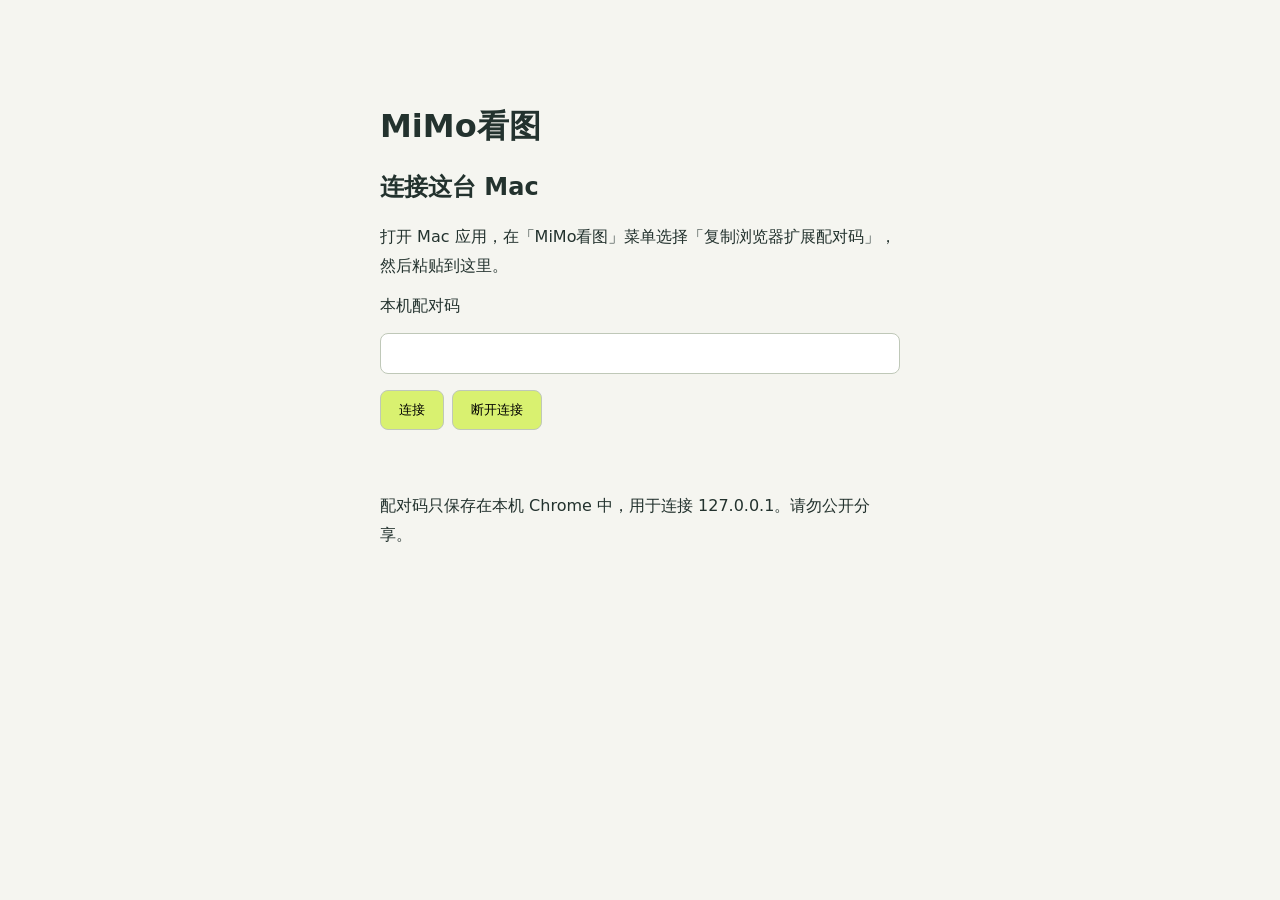
<file: extension/options.html>
<!doctype html><html lang="zh-CN"><head><meta charset="utf-8"><title>MiMo看图 · 连接此 Mac</title><style>body{margin:60px auto;max-width:520px;padding:24px;background:#f5f5f0;color:#23322e;font:16px system-ui}input{box-sizing:border-box;width:100%;padding:12px;margin:16px 0;border:1px solid #bfc8b8;border-radius:8px}button{padding:10px 18px;border:1px solid #bfc8b8;border-radius:8px;cursor:pointer;background:#d9f170;margin-right:8px}p{line-height:1.8}#status{min-height:30px}</style></head><body><h1>MiMo看图</h1><h2>连接这台 Mac</h2><p>打开 Mac 应用，在「MiMo看图」菜单选择「复制浏览器扩展配对码」，然后粘贴到这里。</p><label for="token">本机配对码</label><input id="token" type="password" autocomplete="off" spellcheck="false"><button id="connect">连接</button><button id="disconnect">断开连接</button><p id="status" role="status"></p><p>配对码只保存在本机 Chrome 中，用于连接 127.0.0.1。请勿公开分享。</p><script src="options.js"></script></body></html>
</file>
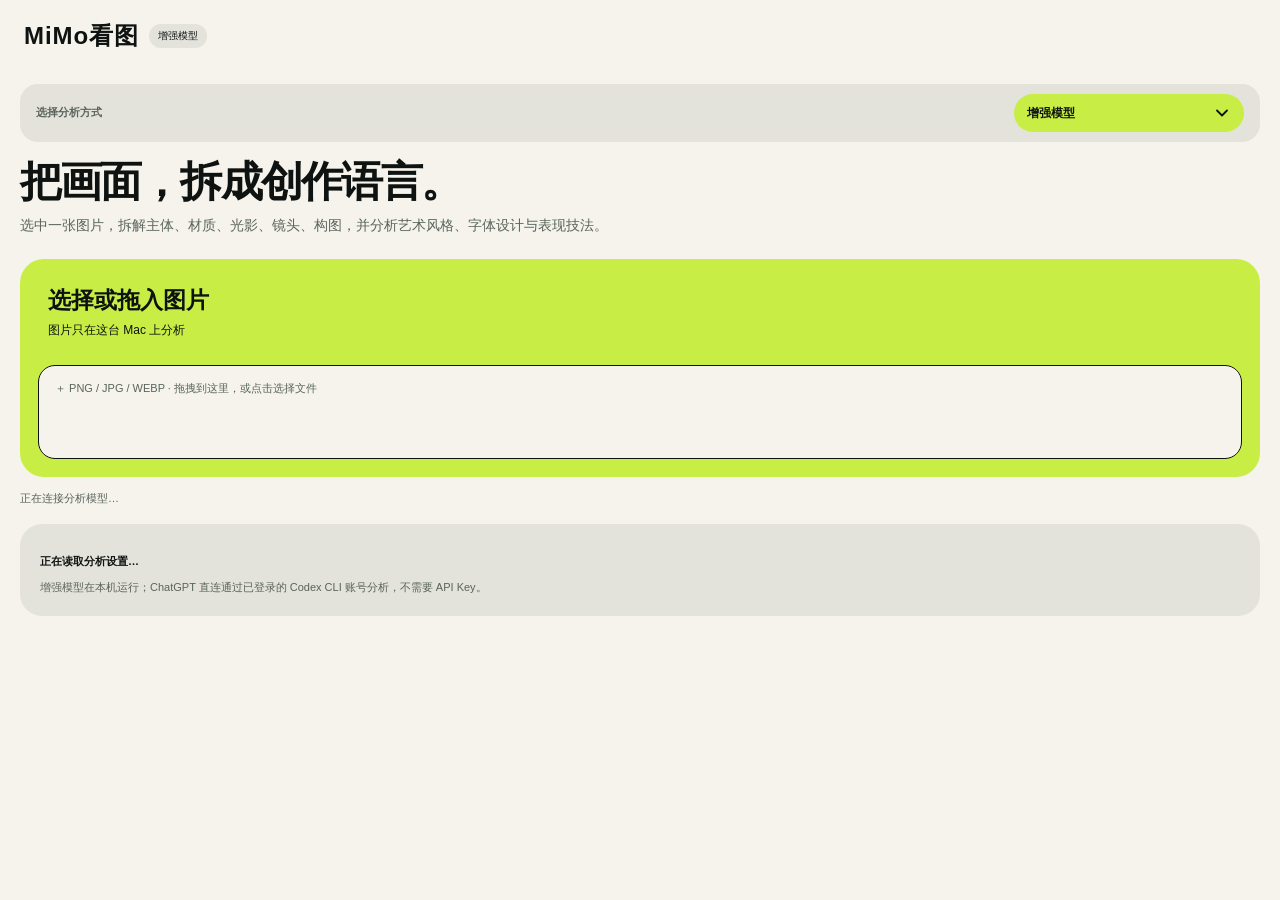
<file: extension/sidepanel.html>
<!doctype html><html lang="zh-CN"><head><meta charset="utf-8"><meta name="viewport" content="width=device-width,initial-scale=1"><title>MiMo看图 · 图片分析</title><link rel="stylesheet" href="ui.css"></head><body><main id="inspector"></main><script src="ui.js"></script><script src="sidepanel.js"></script></body></html>
</file>
<file: extension/ui.css>
:host{all:initial;display:block;color-scheme:light;font-family:-apple-system,BlinkMacSystemFont,"PingFang SC",sans-serif;color:#23322e;font-size:14px}*{box-sizing:border-box}body{margin:0;background:#f5f5f0;color:#23322e;font:14px -apple-system,BlinkMacSystemFont,"PingFang SC",sans-serif}.ii-shell{background:#f5f5f0;border:1px solid #d9ded4;border-radius:18px;overflow:hidden;box-shadow:0 18px 55px #12292126;min-width:300px;max-height:100vh;display:flex;flex-direction:column}.ii-head{padding:16px 18px 12px;display:flex;align-items:center;gap:10px;background:#fffefa;border-bottom:1px solid #e4e7df;user-select:none}.ii-brand{font-weight:700;font-size:20px;letter-spacing:1px}.ii-badge{font-size:10px;color:#387057;background:#e7f0e6;border-radius:12px;padding:4px 7px}.ii-space{flex:1}.ii-icon{border:0!important;background:transparent!important;font-size:18px;padding:3px 6px!important;color:#6b756f}.ii-body{overflow:auto;padding:18px;scrollbar-width:thin}.ii-intro{font-size:22px;line-height:1.5;font-weight:650;margin:8px 0}.ii-muted{font-size:12px;color:#738078;line-height:1.7;margin:5px 0 16px}.ii-drop{padding:27px 14px;text-align:center;border:1px dashed #adbba8;border-radius:12px;background:#eef1e9;cursor:pointer;line-height:1.8}.ii-drop strong{display:block;font-size:15px}.ii-drop.drag{border-color:#37745c;background:#ddebdc}.ii-actions{display:flex;gap:8px;flex-wrap:wrap;margin:12px 0}.ii-shell button{font-family:inherit;border:1px solid #cfd8c9;background:#fffefa;color:#375b48;padding:8px 12px;border-radius:8px;cursor:pointer;font-size:12px;line-height:1.3}.ii-shell button:hover{background:#e5eddc}.ii-shell button:focus-visible{outline:2px solid #36805a;outline-offset:2px}.ii-shell button:disabled{opacity:.45;cursor:default}.ii-shell button.ii-primary{background:#315d49;color:white;border-color:#315d49}.ii-preview{display:flex;gap:12px;align-items:center;margin:0 0 15px}.ii-preview img{width:86px;height:86px;object-fit:contain;background:#e7e9e2;border-radius:9px}.ii-name{font-weight:600;overflow-wrap:anywhere;font-size:13px;line-height:1.5}.ii-status{font-size:12px;line-height:1.6;margin-top:5px;color:#66806a}.ii-error{background:#fff0e7;color:#965233;padding:12px;border-radius:9px;font-size:12px;line-height:1.7;white-space:pre-wrap}.ii-card{margin:10px 0;padding:14px;background:#fffefa;border:1px solid #e0e4da;border-radius:12px}.ii-card-head{display:flex;align-items:center;justify-content:space-between;gap:12px;margin-bottom:8px}.ii-card h3{margin:0;font-size:13px;color:#375d48}.ii-card p{white-space:pre-wrap;line-height:1.85;margin:0;font-size:13px;color:#37413b;overflow-wrap:anywhere;user-select:text}.ii-card button{padding:4px 8px;font-size:11px}.ii-card.ii-prompt{background:#e9efdf;border-color:#c9d6b8}.ii-foot{display:flex;gap:8px;flex-wrap:wrap;padding:12px 18px;background:#fffefa;border-top:1px solid #e0e4da}.ii-foot button{flex:1}.ii-hidden{display:none!important}.ii-health{font-size:11px;color:#7a8378;margin-top:14px;line-height:1.6}.ii-loading{display:inline-block;width:9px;height:9px;border-radius:50%;background:#66926d;margin-right:6px;animation:pulse 1s infinite alternate}@keyframes pulse{to{opacity:.2}}@media(prefers-reduced-motion:reduce){.ii-loading{animation:none}}body>.ii-shell{border-radius:0}.ii-shell.ii-collapsed .ii-body,.ii-shell.ii-collapsed .ii-foot{display:none}
body #inspector>.ii-shell{height:100vh;border-radius:0;box-shadow:none;border:0}body #inspector .ii-body{flex:1}

.ii-settings{margin:12px 0 16px;padding:13px;background:#fffefa;border:1px solid #e0e4da;border-radius:12px}.ii-setting-label{display:block;font-size:12px;font-weight:650;color:#375d48;line-height:1.8}.ii-select,.ii-key{display:block;width:100%;margin-top:5px;padding:9px 10px;border:1px solid #cfd8c9;border-radius:8px;background:#fff;color:#23322e;font:12px -apple-system,BlinkMacSystemFont,"PingFang SC",sans-serif}.ii-settings-status,.ii-settings-note{margin:8px 0 0;font-size:11px;line-height:1.6;color:#6c796f}.ii-key-actions{display:flex;gap:8px;margin-top:8px}.ii-key-actions button{flex:1}.ii-key::placeholder{color:#929b91}

.ii-provider-bar{margin:0 0 12px;padding:11px 13px;background:#eaf0e5;border:1px solid #d6e0d0;border-radius:10px}.ii-provider-bar .ii-setting-label{font-size:12px}.ii-provider-bar .ii-select{min-height:38px;margin-top:4px}.ii-home{width:100%;margin:0 0 12px;font-weight:600!important}
.ii-custom-api{display:grid;gap:8px;margin-top:12px;padding-top:12px;border-top:1px solid #d6e0d0}.ii-custom-api .ii-setting-label{font-size:11px}.ii-custom-api .ii-key{margin-top:3px}.ii-custom-api .ii-settings-note{margin:0}.ii-custom-api .ii-key-actions{margin-top:0}
.ii-setup{display:grid;gap:9px;margin:0 0 14px;padding:15px;background:#f3f6ed;border:1px solid #cbdac1;border-radius:12px}.ii-setup h2{margin:0;color:#315d49;font-size:16px}.ii-setup .ii-settings-note{margin:0}.ii-setup-detail,.ii-setup-recommendation{font-size:12px;line-height:1.65;color:#405448;background:#fffefa;border-radius:8px;padding:9px}.ii-setup-recommendation{color:#315d49}.ii-setup-codex{display:grid;grid-template-columns:minmax(0,1fr) auto auto;gap:7px;align-items:center;padding-top:4px}.ii-setup-codex .ii-settings-note{margin:0}.ii-setup-codex button{padding:6px 9px;font-size:11px}.ii-secondary{background:#fffefa!important;border-color:#b9cdb5!important;color:#315d49!important}
.ii-codex-tools{display:grid;grid-template-columns:minmax(0,1fr) auto auto;gap:7px;align-items:center;margin-top:10px;padding-top:10px;border-top:1px solid #d6e0d0}.ii-codex-tools .ii-settings-note{margin:0}.ii-codex-tools button{padding:6px 9px;font-size:11px}
.ii-chatgpt-panel{display:grid;gap:9px;margin:12px 0;padding:14px;background:#eef3e8;border:1px solid #d5e0cd;border-radius:12px}.ii-chatgpt-panel h3{margin:0;font-size:14px;color:#315d49}.ii-chatgpt-panel .ii-settings-note{margin:0}.ii-chatgpt-response{width:100%;min-height:130px;resize:vertical;padding:10px;border:1px solid #cfd8c9;border-radius:8px;background:#fffefa;color:#23322e;font:12px/1.6 -apple-system,BlinkMacSystemFont,"PingFang SC",sans-serif}.ii-chatgpt-start{flex:1 1 100%!important}

.ii-workspace{display:grid;grid-template-columns:220px minmax(0,1fr);gap:18px;align-items:start}.ii-main{min-width:0}.ii-history{position:sticky;top:0;max-height:calc(100vh - 110px);overflow:auto;padding:12px;background:#eef1e9;border:1px solid #dce3d6;border-radius:12px}.ii-history-head{display:flex;justify-content:space-between;align-items:center;gap:8px;margin-bottom:9px}.ii-history-head h2{margin:0;font-size:13px;color:#315d49}.ii-history-count{font-size:10px;color:#718074}.ii-history-list{display:grid;gap:6px}.ii-history-item{display:grid!important;gap:4px;width:100%;text-align:left;padding:9px!important;border-color:transparent!important;background:#fffefa!important}.ii-history-item:hover,.ii-history-item.ii-selected{border-color:#a8bda3!important;background:#e5eddc!important}.ii-history-title{font-size:11px;font-weight:650;line-height:1.45;overflow-wrap:anywhere}.ii-history-meta{font-size:9px;color:#778278;line-height:1.4}.ii-history-empty{margin:0;padding:8px;font-size:10px;line-height:1.6;color:#788177}.ii-home{margin-top:0}
@media(max-width:680px){.ii-workspace{grid-template-columns:minmax(0,1fr);gap:10px}.ii-history{position:static;max-height:none;padding:9px}.ii-history-head{margin-bottom:6px}.ii-history-list{display:flex;overflow-x:auto;gap:6px;padding-bottom:2px}.ii-history-item{flex:0 0 145px;width:145px}.ii-history-empty{flex:0 0 100%}.ii-body{padding:12px}.ii-provider-bar{margin-bottom:10px}}
.ii-tabs{display:flex;align-items:end;gap:3px;padding:7px 12px 0;background:#e9ede6;border-bottom:1px solid #d9ded4}.ii-tab{display:inline-flex!important;align-items:center;gap:7px;border:1px solid transparent!important;border-bottom:0!important;border-radius:9px 9px 0 0!important;background:transparent!important;color:#68766d!important;padding:8px 13px!important;font-size:12px!important}.ii-tab:hover{background:#f0f2ed!important}.ii-tab.ii-active{background:#f5f5f0!important;border-color:#d9ded4!important;color:#315d49!important;font-weight:650}.ii-tab-count{display:inline-flex;min-width:18px;height:18px;align-items:center;justify-content:center;padding:0 5px;border-radius:10px;background:#dfe7da;color:#46644f;font-size:10px}.ii-workspace{display:block;min-width:0}.ii-history{position:static;max-height:none;overflow:auto;padding:13px;background:#eef1e9;border:1px solid #dce3d6;border-radius:12px}.ii-history-list{display:grid;max-height:none;overflow:visible}.ii-history-item{width:100%;flex:initial}.ii-history-empty{flex:initial}
/* Figma redesign overrides begin */
+/* Figma redesign overrides */
:host,body{font-family:"Alibaba PuHuiTi","Alibaba PuHuiTi 2.0","Noto Sans SC","PingFang SC",-apple-system,BlinkMacSystemFont,sans-serif!important;color:#0e1311!important}
body{background:#f3f2ed!important;color:#0e1311!important}
.ii-shell{--canvas:#f3f2ed;--surface:#fbfaf6;--lime:#d5ff4f;--lime-soft:#e8ffa7;--ink:#0e1311;--muted:#616b63;--line:#d9dad1;--red:#d92e21;background:var(--surface)!important;color:var(--ink)!important;border-color:var(--line)!important;border-radius:26px!important;box-shadow:0 20px 60px rgba(14,19,17,.1)!important}
.ii-head{padding:20px 24px 14px!important;background:var(--surface)!important;border:0!important}.ii-brand{font-size:24px!important;color:var(--ink)!important;letter-spacing:.04em!important}.ii-badge{padding:5px 9px!important;color:var(--ink)!important;background:var(--canvas)!important;border-radius:999px!important}
.ii-body{padding:18px 20px 20px!important;background:var(--surface)!important}.ii-native-body{display:grid!important;grid-template-columns:178px minmax(0,1fr)!important;gap:22px!important;padding:20px 24px 18px!important}.ii-native-body>.ii-app-rail{grid-column:1!important}.ii-native-body>.ii-workspace{grid-column:2!important;min-width:0!important}.ii-workspace{display:block!important;min-width:0!important}
.ii-app-rail{display:flex!important;flex-direction:column!important;min-height:100%!important;padding:22px 14px!important;background:var(--canvas)!important;border:0!important;border-radius:22px!important}.ii-rail-brand{display:grid!important;gap:5px!important;padding:0 10px!important}.ii-rail-brand strong{font-size:24px!important;line-height:1!important}.ii-rail-brand span{color:var(--muted)!important;font-size:9px!important}.ii-rail-nav{display:grid!important;gap:7px!important;margin-top:34px!important}.ii-rail-item{display:flex!important;align-items:center!important;justify-content:space-between!important;width:100%!important;min-height:44px!important;padding:11px 12px!important;color:var(--ink)!important;font-size:13px!important;text-align:left!important;background:transparent!important;border:0!important;border-radius:14px!important}.ii-rail-item.ii-active{font-weight:700!important;background:var(--lime)!important}.ii-rail-count{display:inline-flex!important;align-items:center!important;justify-content:center!important;min-width:24px!important;height:22px!important;padding:0 6px!important;background:var(--surface)!important;border-radius:999px!important;font-size:10px!important}.ii-rail-section{display:flex!important;justify-content:space-between!important;gap:8px!important;margin:28px 10px 0!important;color:var(--muted)!important;font-size:10px!important;font-weight:700!important}.ii-rail-hint{font-size:9px!important;font-weight:400!important}.ii-rail-spacer{flex:1!important}.ii-rail-footer{padding:0 10px!important;color:var(--muted)!important;font-size:10px!important}
.ii-tabs{display:flex!important;align-items:center!important;gap:4px!important;padding:0 18px 12px!important;background:var(--surface)!important;border:0!important}.ii-tab{display:inline-flex!important;align-items:center!important;justify-content:center!important;gap:7px!important;min-height:36px!important;padding:8px 15px!important;color:var(--muted)!important;font-size:12px!important;background:var(--canvas)!important;border:1px solid transparent!important;border-radius:999px!important}.ii-tab.ii-active{color:#fff!important;font-weight:700!important;background:var(--ink)!important}.ii-tab-count{display:inline-flex!important;align-items:center!important;justify-content:center!important;min-width:18px!important;height:18px!important;padding:0 5px!important;color:var(--ink)!important;background:var(--lime)!important;border-radius:999px!important;font-size:10px!important}
.ii-shell button{padding:10px 14px!important;color:var(--ink)!important;font-family:inherit!important;font-size:12px!important;line-height:1.25!important;background:var(--surface)!important;border:1px solid var(--line)!important;border-radius:999px!important}.ii-shell button:hover{background:#f0efe8!important}.ii-shell button.ii-primary{color:#fff!important;background:var(--ink)!important;border-color:var(--ink)!important}.ii-shell button.ii-secondary{color:var(--ink)!important;background:var(--surface)!important;border-color:var(--line)!important}
.ii-intro-wrap{min-width:0!important}.ii-intro{max-width:620px!important;margin:4px 0 10px!important;color:var(--ink)!important;font-size:clamp(28px,4vw,42px)!important;font-weight:700!important;letter-spacing:-.045em!important;line-height:1.05!important}.ii-intro-wrap>.ii-muted{max-width:620px!important;margin:0 0 22px!important;color:var(--muted)!important;font-size:14px!important;line-height:1.65!important}.ii-muted{color:var(--muted)!important}
.ii-drop{position:relative!important;min-height:218px!important;padding:28px 28px 112px!important;overflow:hidden!important;color:var(--ink)!important;text-align:left!important;background:var(--lime)!important;border:0!important;border-radius:24px!important}.ii-drop strong{display:block!important;margin-bottom:6px!important;font-size:23px!important;line-height:1.2!important}.ii-drop>.ii-muted{display:block!important;margin:0!important;color:var(--ink)!important;font-size:12px!important;line-height:1.55!important}.ii-drop::after{position:absolute!important;right:26px!important;bottom:24px!important;left:26px!important;display:flex!important;align-items:center!important;min-height:62px!important;padding:0 18px!important;color:var(--muted)!important;font-size:11px!important;white-space:pre!important;content:"＋    PNG / JPG / WEBP    ·    拖拽到这里，或点击选择文件"!important;background:var(--surface)!important;border:1px solid var(--ink)!important;border-radius:17px!important}.ii-drop.drag{background:var(--lime-soft)!important}.ii-actions{display:flex!important;flex-wrap:wrap!important;gap:8px!important;margin:14px 0 0!important}.ii-health{margin-top:13px!important;color:var(--muted)!important;font-size:11px!important}
.ii-main.ii-first-run{display:grid!important;grid-template-columns:minmax(0,1.35fr) minmax(246px,.8fr)!important;gap:20px!important;align-items:start!important}.ii-main.ii-first-run>.ii-provider-bar{grid-column:1/-1!important}.ii-main.ii-first-run>.ii-intro-wrap{grid-column:1!important;grid-row:2!important}.ii-main.ii-first-run>.ii-setup{grid-column:2!important;grid-row:2!important}.ii-main.ii-first-run>.ii-settings,.ii-main.ii-first-run>.ii-preview,.ii-main.ii-first-run>.ii-result-head,.ii-main.ii-first-run>.ii-chatgpt-panel,.ii-main.ii-first-run>.ii-error,.ii-main.ii-first-run>.ii-cards{grid-column:1/-1!important}
.ii-provider-bar{display:flex!important;align-items:center!important;min-height:58px!important;margin:0 0 18px!important;padding:10px 16px!important;background:var(--canvas)!important;border:0!important;border-radius:18px!important}.ii-provider-bar .ii-setting-label{display:flex!important;align-items:center!important;justify-content:space-between!important;width:100%!important;gap:14px!important;color:var(--muted)!important;font-size:11px!important;font-weight:700!important}.ii-select,.ii-key{display:block!important;width:100%!important;margin-top:5px!important;padding:10px 11px!important;color:var(--ink)!important;background:var(--surface)!important;border:1px solid var(--line)!important;border-radius:11px!important;font-family:inherit!important}.ii-provider-bar .ii-select{width:auto!important;min-width:230px!important;margin:0!important;padding:10px 34px 10px 13px!important;color:var(--ink)!important;font-weight:700!important;background:var(--lime)!important;border:0!important;border-radius:999px!important}
.ii-settings,.ii-setup,.ii-chatgpt-panel{margin:16px 0 18px!important;padding:20px!important;background:var(--canvas)!important;border:0!important;border-radius:22px!important}.ii-settings-status,.ii-settings-note{margin:8px 0 0!important;color:var(--muted)!important;font-size:11px!important;line-height:1.65!important}.ii-settings-status{color:var(--ink)!important;font-weight:700!important}.ii-setting-label{color:var(--ink)!important;font-size:12px!important;font-weight:700!important}.ii-custom-api{display:grid!important;gap:9px!important;margin-top:13px!important;padding-top:13px!important;border-top:1px solid var(--line)!important}.ii-key-actions{display:flex!important;flex-wrap:wrap!important;gap:8px!important;margin-top:10px!important}.ii-key-actions button{flex:1!important}.ii-setup{display:grid!important;gap:10px!important;margin:0!important;padding:24px!important}.ii-setup h2{margin:0!important;color:var(--ink)!important;font-size:18px!important}.ii-setup .ii-settings-note{margin:0!important}.ii-setup-detail,.ii-setup-recommendation{padding:11px 12px!important;color:var(--ink)!important;font-size:11px!important;line-height:1.6!important;background:var(--surface)!important;border-radius:13px!important}.ii-setup-recommendation{background:var(--lime-soft)!important}.ii-setup-codex,.ii-codex-tools{display:grid!important;grid-template-columns:minmax(0,1fr) auto auto!important;gap:7px!important;align-items:center!important}.ii-codex-tools{margin-top:12px!important;padding-top:12px!important;border-top:1px solid var(--line)!important}
.ii-preview{display:flex!important;align-items:center!important;gap:14px!important;margin:0 0 16px!important;padding:12px!important;background:var(--canvas)!important;border-radius:18px!important}.ii-preview img{width:76px!important;height:76px!important;object-fit:cover!important;background:#e7e7df!important;border-radius:15px!important}.ii-name{color:var(--ink)!important;font-size:13px!important;font-weight:700!important}.ii-status{margin-top:5px!important;color:var(--muted)!important;font-size:11px!important}.ii-result-head{margin:4px 0 18px!important}.ii-result-eyebrow{color:var(--muted)!important;font-size:10px!important;font-weight:700!important;letter-spacing:.08em!important}.ii-result-head h2{max-width:620px!important;margin:7px 0 6px!important;color:var(--ink)!important;font-size:32px!important;letter-spacing:-.04em!important;line-height:1.08!important}.ii-result-head .ii-muted{margin:0!important}
.ii-cards{display:grid!important;grid-template-columns:repeat(2,minmax(0,1fr))!important;gap:16px!important}.ii-card{min-width:0!important;min-height:156px!important;margin:0!important;padding:18px!important;overflow:hidden!important;background:var(--canvas)!important;border:1px solid var(--line)!important;border-radius:20px!important}.ii-card-head{display:flex!important;align-items:center!important;justify-content:space-between!important;gap:12px!important;margin-bottom:10px!important}.ii-card h3{position:relative!important;margin:0!important;padding-left:18px!important;color:var(--ink)!important;font-size:14px!important}.ii-card h3::before{position:absolute!important;top:4px!important;left:0!important;width:9px!important;height:9px!important;content:""!important;background:var(--lime)!important;border-radius:50%!important}.ii-card:nth-child(2n) h3::before,.ii-card.ii-prompt h3::before{background:var(--red)!important}.ii-card p{margin:0!important;color:var(--muted)!important;font-size:12px!important;line-height:1.75!important}.ii-card button{padding:5px 9px!important;color:var(--ink)!important;font-size:10px!important;background:transparent!important;border-color:transparent!important}.ii-card.ii-prompt{grid-column:1/-1!important;min-height:230px!important;padding:24px!important;background:var(--lime)!important;border:0!important}.ii-card.ii-prompt h3{padding-left:0!important;font-size:14px!important}.ii-card.ii-prompt h3::before{display:none!important}.ii-card.ii-prompt p{max-width:760px!important;color:var(--ink)!important;font-size:13px!important;line-height:1.75!important}.ii-card.ii-prompt button{padding:8px 13px!important;color:#fff!important;background:var(--ink)!important;border-color:var(--ink)!important}
.ii-home{width:max-content!important;margin:0 0 16px!important;font-weight:700!important}.ii-chatgpt-panel{display:grid!important;gap:10px!important}.ii-chatgpt-panel h3{margin:0!important;color:var(--ink)!important;font-size:16px!important}.ii-chatgpt-response{font-family:inherit!important;background:var(--surface)!important;border:1px solid var(--line)!important;border-radius:13px!important}
.ii-history{min-width:0!important;min-height:100%!important;padding:24px!important;overflow:auto!important;background:var(--canvas)!important;border:0!important;border-radius:22px!important}.ii-history-head{margin-bottom:14px!important}.ii-history-head h2{margin:0!important;color:var(--ink)!important;font-size:20px!important}.ii-history-count{color:var(--muted)!important;font-size:10px!important}.ii-history-list{display:grid!important;gap:9px!important}.ii-history-item{display:grid!important;gap:4px!important;width:100%!important;padding:13px!important;color:var(--ink)!important;text-align:left!important;background:var(--surface)!important;border-color:transparent!important;border-radius:15px!important}.ii-history-item:hover,.ii-history-item.ii-selected{background:var(--lime)!important;border-color:transparent!important}.ii-history-title{font-size:12px!important;font-weight:700!important}.ii-history-meta{color:var(--muted)!important;font-size:10px!important}.ii-foot{display:flex!important;gap:9px!important;padding:12px 24px 16px!important;background:var(--surface)!important;border-top:1px solid var(--line)!important}.ii-foot button{flex:1!important}
body #inspector>.ii-shell{width:100vw!important;height:100vh!important;max-height:none!important;border:0!important;border-radius:0!important;box-shadow:none!important}body #inspector .ii-tabs{display:none!important}body #inspector .ii-body{flex:1!important}
@media(max-width:900px){.ii-native-body{grid-template-columns:150px minmax(0,1fr)!important;gap:16px!important;padding:16px!important}.ii-main.ii-first-run{grid-template-columns:minmax(0,1fr)!important}.ii-main.ii-first-run>.ii-intro-wrap,.ii-main.ii-first-run>.ii-setup{grid-column:1!important;grid-row:auto!important}}
@media(max-width:680px){.ii-body{padding:14px!important}.ii-main.ii-first-run{display:block!important}.ii-provider-bar .ii-setting-label{display:grid!important;gap:7px!important}.ii-provider-bar .ii-select{width:100%!important}.ii-intro{font-size:30px!important}.ii-cards{grid-template-columns:1fr!important}.ii-card.ii-prompt{grid-column:auto!important}body #inspector .ii-tabs{display:flex!important}}
.ii-hidden{display:none!important}
.ii-main.ii-first-run .ii-setup-codex{grid-template-columns:1fr 1fr!important}.ii-main.ii-first-run .ii-setup-codex .ii-settings-note{grid-column:1/-1!important}.ii-main.ii-first-run .ii-setup-codex button{width:100%!important}
/* Final visual tuning for darker surfaces and narrow side panels */
:host,body{background:#e3e2db!important}
.ii-shell{--canvas:#e3e2db;--surface:#f5f3ec;--lime:#c8ee45;--lime-soft:#dfeea0;--ink:#0e1311;--muted:#59645c;--line:#c8c9bf;--red:#d92e21}
.ii-tabs{background:var(--surface)!important}
.ii-provider-bar{background:var(--canvas)!important}
.ii-provider-bar .ii-setting-label{min-width:0!important}
.ii-provider-bar .ii-select{box-sizing:border-box!important;min-width:0!important;max-width:100%!important;flex:0 1 230px!important;width:230px!important;overflow:hidden!important;text-overflow:ellipsis!important;white-space:nowrap!important;appearance:none!important;-webkit-appearance:none!important;padding-right:42px!important;background-color:var(--lime)!important;background-image:url("data:image/svg+xml,%3Csvg xmlns='http://www.w3.org/2000/svg' width='18' height='18' viewBox='0 0 18 18'%3E%3Cpath d='M4 6.5 9 11.5 14 6.5' fill='none' stroke='%230e1311' stroke-width='1.8' stroke-linecap='round' stroke-linejoin='round'/%3E%3C/svg%3E")!important;background-repeat:no-repeat!important;background-position:right 13px center!important;background-size:18px 18px!important}
.ii-drop::after{right:18px!important;bottom:18px!important;left:18px!important;display:flex!important;align-items:flex-start!important;justify-content:flex-start!important;min-height:62px!important;height:auto!important;padding:15px 16px!important;color:var(--muted)!important;font-size:11px!important;line-height:1.45!important;text-align:left!important;white-space:normal!important;overflow-wrap:anywhere!important;word-break:break-word!important}
@media(max-width:680px){.ii-provider-bar .ii-setting-label{display:grid!important;grid-template-columns:minmax(0,1fr)!important;gap:7px!important}.ii-provider-bar .ii-select{width:100%!important;max-width:100%!important;flex:none!important}.ii-drop{padding:24px 20px 112px!important}.ii-drop::after{right:18px!important;bottom:18px!important;left:18px!important;min-height:60px!important;padding:14px 15px!important;white-space:normal!important}}
@media(max-width:380px){.ii-provider-bar{padding:10px 12px!important}.ii-drop{padding-right:16px!important;padding-left:16px!important}.ii-drop::after{right:14px!important;bottom:14px!important;left:14px!important;font-size:10px!important;line-height:1.4!important}}
</file>
